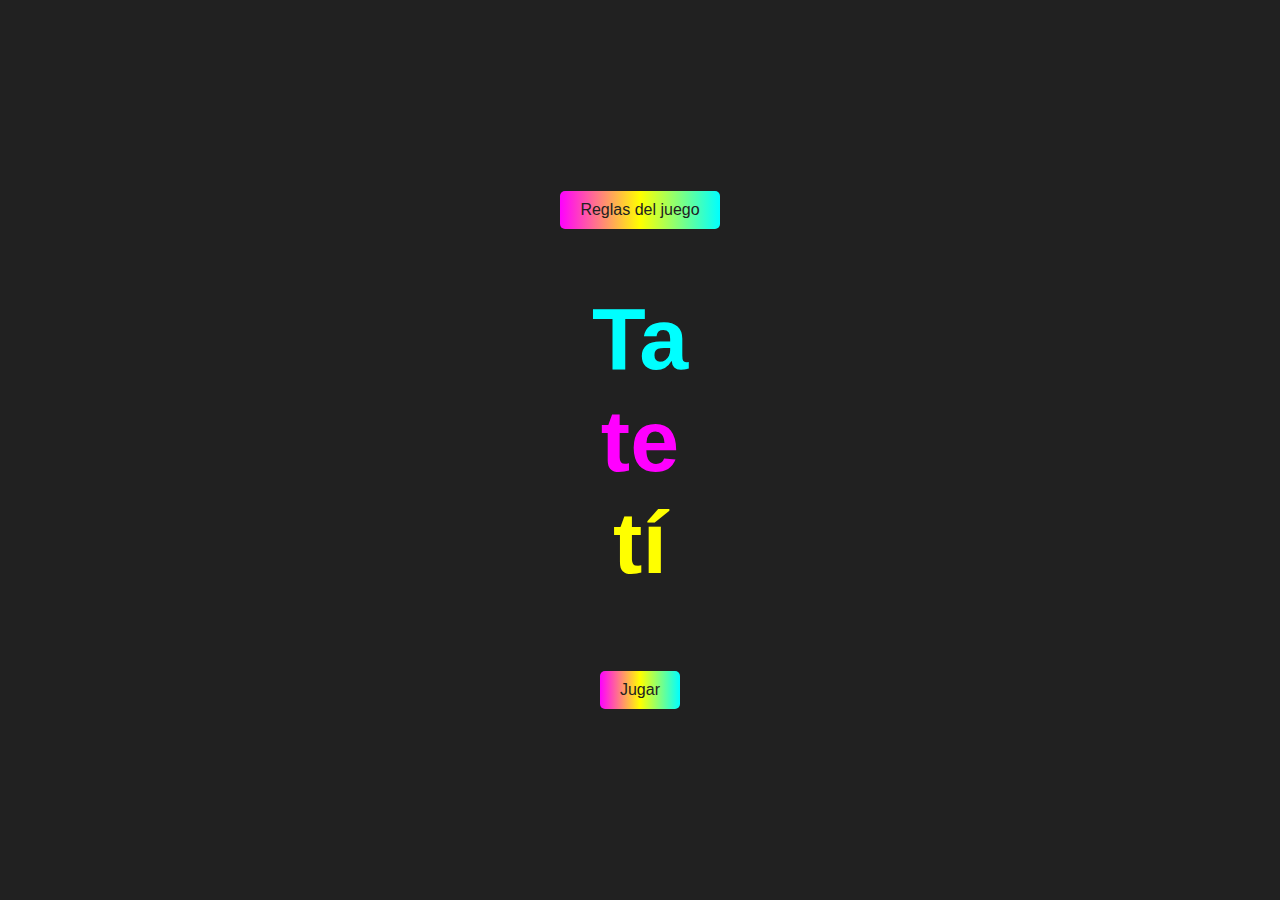
<file: index.html>
<!DOCTYPE html>
<html lang="es">
<head>
    <meta charset="UTF-8">
    <meta name="viewport" content="width=device-width, initial-scale=1.0">
    <title> Tateti | Inicio</title>
    <link rel="stylesheet" href="css/styles.css">
    <link rel="icon" href="images/icon.png" type="image/x-icon">
    </script>
</head>
<body>

    <div class="container">
        <a href="rules.html"><button class="colorful-button">Reglas del juego</button></a>
        <br>

        <h1>
            <section id="cyan">Ta</section>
            <section id="magenta">te</section>
            <section id="yellow">tí</section>
        </h1>
        
        <br>
        <a href="tateti.html"><button class="colorful-button">Jugar</button></a>
    </div>

    <script src="js/script.js"></script>
</body>
</html>
</file>
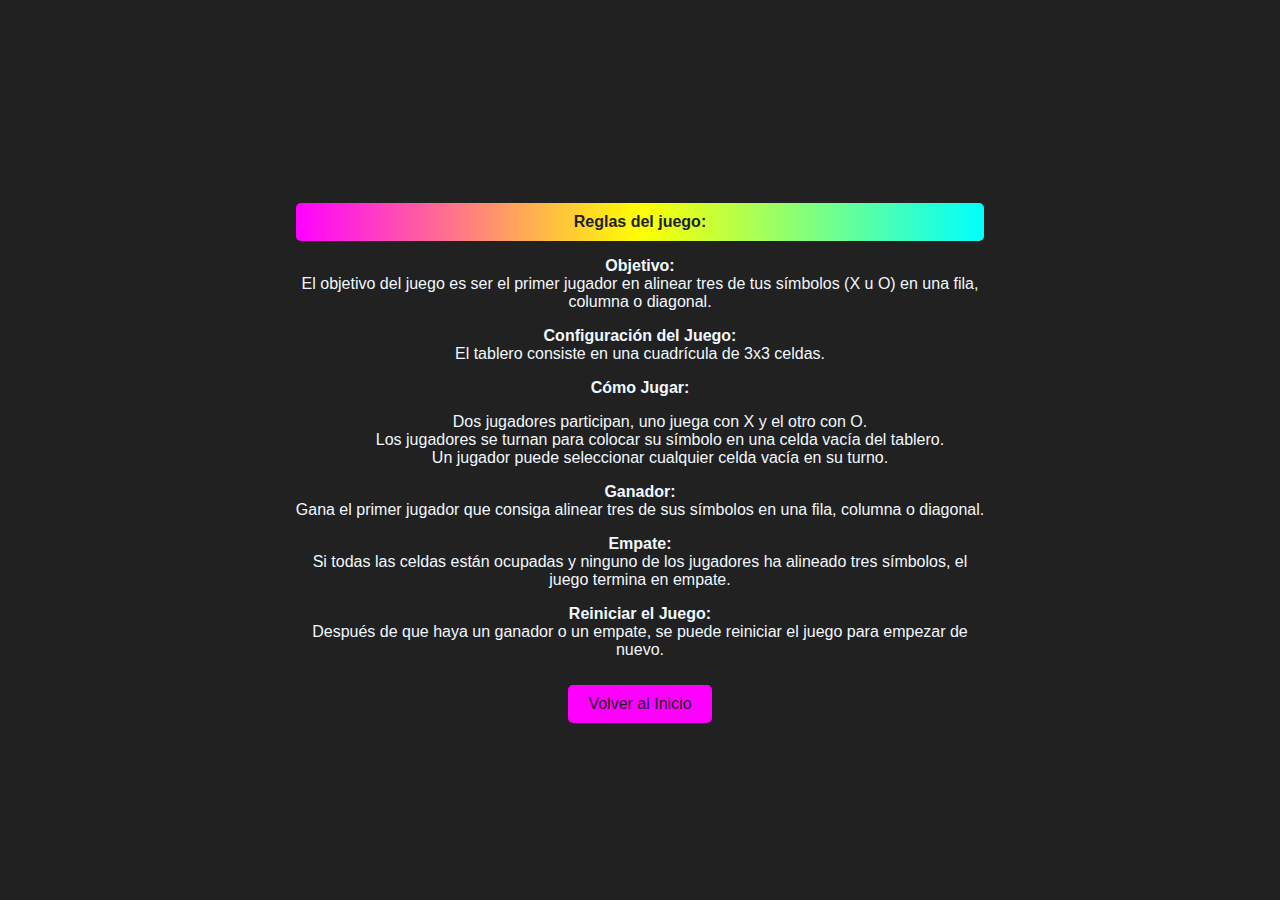
<file: rules.html>
<!DOCTYPE html>
<html lang="es">
<head>
    <meta charset="UTF-8">
    <meta name="viewport" content="width=device-width, initial-scale=1.0">
    <title> Tateti | Reglas </title>
    <link rel="stylesheet" href="css/styles.css">
    <link rel="icon" href="images/rules-icon.png" type="image/x-icon">
</head>
<body>
    <div class="container">
                <div id="rules-container">
                <h3 id="rules-header">Reglas del juego:</h3>

                    <p><section id="bold">Objetivo:</section> El objetivo del juego es ser el primer jugador en alinear tres de tus símbolos (X u O) en una fila, columna o diagonal.</p>
                    <p><section id="bold">Configuración del Juego:</section> El tablero consiste en una cuadrícula de 3x3 celdas.</p>
                    <p><section id="bold">Cómo Jugar:</section></p>
                    <ul>
                    <li>Dos jugadores participan, uno juega con X y el otro con O.</li>
                    <li>Los jugadores se turnan para colocar su símbolo en una celda vacía del tablero.</li>
                    <li>Un jugador puede seleccionar cualquier celda vacía en su turno.</li>
                    </ul>    
                    <p><section id="bold">Ganador:</section> Gana el primer jugador que consiga alinear tres de sus símbolos en una fila, columna o diagonal.</p>
                    <p><section id="bold">Empate:</section> Si todas las celdas están ocupadas y ninguno de los jugadores ha alineado tres símbolos, el juego termina en empate.</p>
                    <p><section id="bold">Reiniciar el Juego:</section> Después de que haya un ganador o un empate, se puede reiniciar el juego para empezar de nuevo.</p>
                             
            </div>
        <a href="index.html"><button class="back-button">Volver al Inicio</button></a>
    </div>
    <script src="js/script.js"></script>
</body>
</html>
</file>
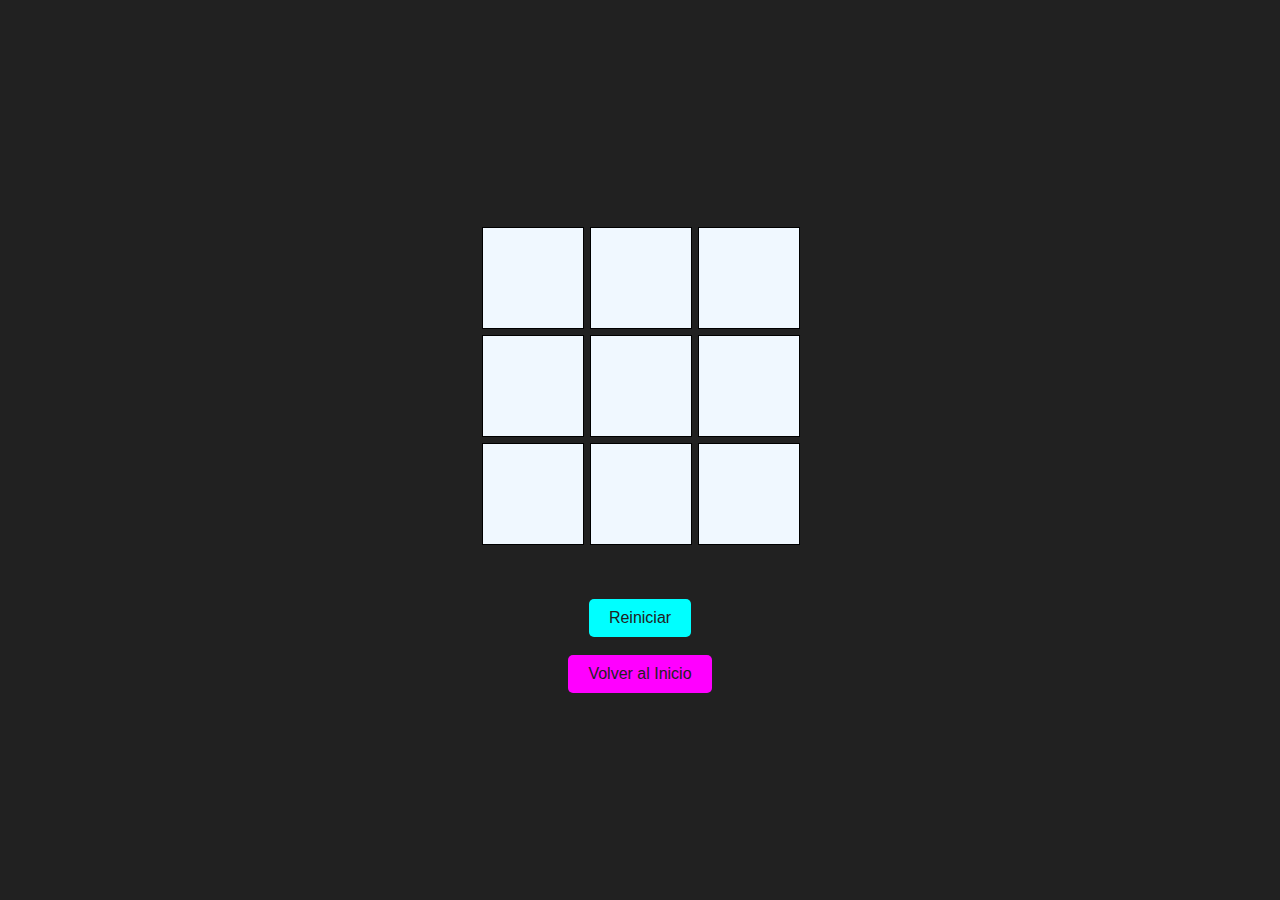
<file: tateti.html>
<!DOCTYPE html>
<html lang="es">
<head>
    <meta charset="UTF-8">
    <meta name="viewport" content="width=device-width, initial-scale=1.0">
    <title> Tateti | Partida </title>
    <link rel="stylesheet" href="css/styles.css">
    <link rel="icon" href="../images/tic-tac-toe.png" type="image/x-icon">

</head>
<body>
    <div class="container">
        
        <div id="board" class="board">
        </div>
        <br>
        <br>
        <button id="reset">Reiniciar</button>
        <br>
        <br>
        <a href="index.html" class="back-button">Volver al Inicio</a>
    </div>
    <script src="js/script.js"></script>
</body>
</html>
</file>
<file: css/styles.css>
body {
    display: flex;
    justify-content: center;
    align-items: center;
    height: 100vh;
    margin: 0;
    font-family: Arial, sans-serif;
    color: #F0F8FF;    
    background-color: #212121;
    font-family: 'Lucida Sans', 'Lucida Sans Regular', 'Lucida Grande', 'Lucida Sans Unicode', Geneva, Verdana, sans-serif;
}

.container {
    display:block;
    margin:auto;
    text-align: center;
}

#rules-container {
    width: 80%;
    padding: 10px;
    height: 60%;
    display: block;
    margin: auto;
}

#rules-header {
    padding: 10px 20px;
    font-size: 16px;
    background: linear-gradient(to left, #00FFFF, #FFFF00, #FF00FF); 
    border-radius: 5px;
    border: none;
    color: #212121;
    font-family: 'Lucida Sans', 'Lucida Sans Regular', 'Lucida Grande', 'Lucida Sans Unicode', Geneva, Verdana, sans-serif;
    }

.board {
    display: grid;
    align-self: center;
    grid-template-columns: repeat(3, 100px);
    grid-template-rows: repeat(3, 100px);
    gap: 8px; 
    margin: 20px auto;
}

.cell {
    width: 100px;
    height: 100px;
    display: flex;
    align-items: center;
    justify-content: center;
    background-color: aliceblue;
    border: 1px solid #000;
    font-size: 24px;
    cursor:pointer;
    color: #212121;  
    transition: background-color 0.3s, color 0.3s;
    font-size: 2rem;
    text-align: center;
    line-height: 100px;
    font-family: 'Roboto', sans-serif;
}

.cell:hover {
    background-color: #E6E6FA;
    border: 2px solid #FFFF00;
    margin: auto;
}

.cell.x {
    color: #FF00FF; 
    font-weight: bold;
}

.cell.o {
    color: #00FFFF; 
    font-weight: bold;
}

button {
    padding: 10px 20px;
    font-size: 16px;
    cursor: pointer;
    background-color: #00FFFF; 
    border: none;
    border-radius: 5px;
    color: #212121;
    transition: background-color 0.3s;
    font-family: 'Lucida Sans', 'Lucida Sans Regular', 'Lucida Grande', 'Lucida Sans Unicode', Geneva, Verdana, sans-serif;
}

button:hover {
    background-color: #FFFF00; 
}

.colorful-button {
    padding: 10px 20px;
    font-size: 16px;
    cursor: pointer;
    background: linear-gradient(to left, #00FFFF, #FFFF00, #FF00FF); 
    border: none;
    border-radius: 5px;
    color: #212121;
    transition: background 1s;
    font-family: 'Lucida Sans', 'Lucida Sans Regular', 'Lucida Grande', 'Lucida Sans Unicode', Geneva, Verdana, sans-serif;
}

.colorful-button:hover {
    background: linear-gradient(to top, #FF00FF, #FFFF00, #00FFFF); 
}

.back-button {
    display: inline-block;
    padding: 10px 20px;
    font-size: 16px;
    background-color: #FF00FF; 
    color: #212121;
    text-decoration: none;
    border-radius: 5px;
    transition: background-color 0.3s;
}

.back-button:hover {
    background-color: #FFFF00; 
}

#cyan {
    color: #00FFFF;
}

#magenta {
    color: #FF00FF;
}

#yellow {
    color: #FFFF00;
}

h1 {
    font-size: 88px;
}

#bold {
    font-weight: bold;
}

ul {
    list-style: none;
}
</file>
